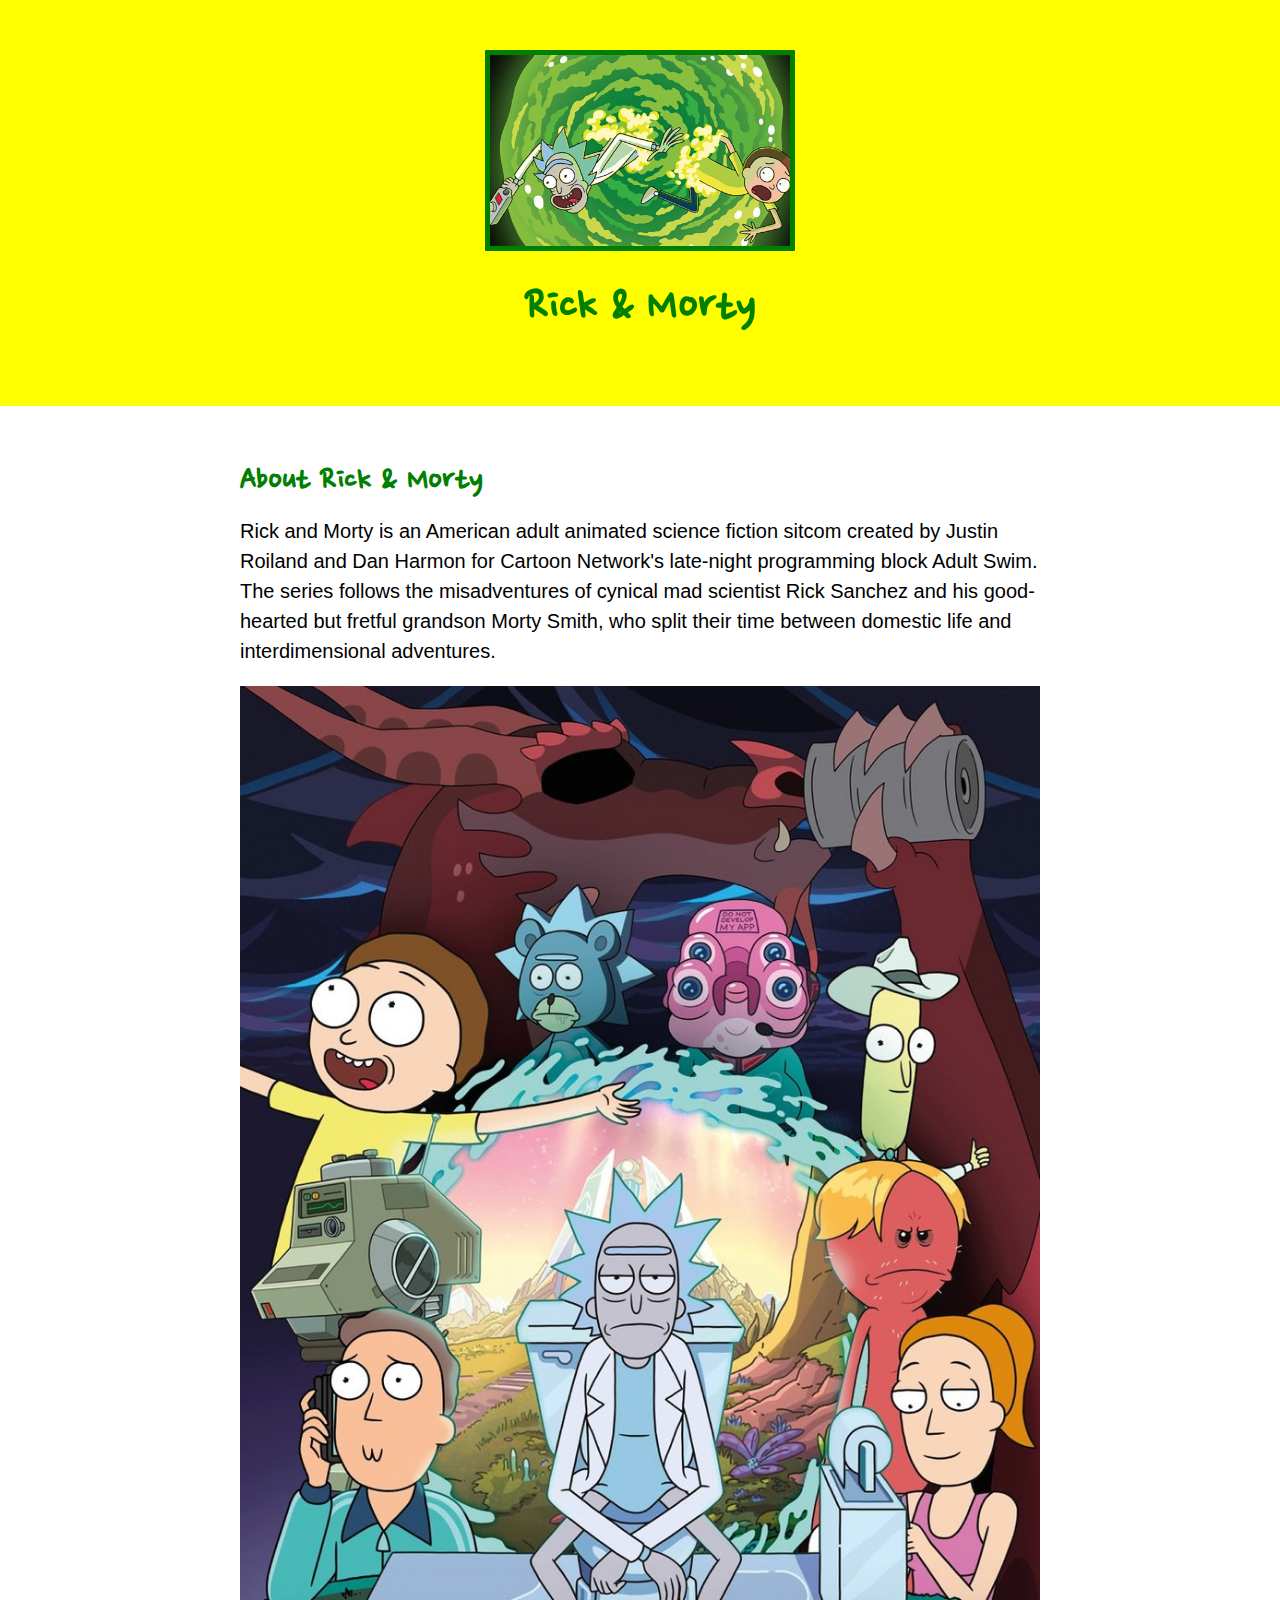
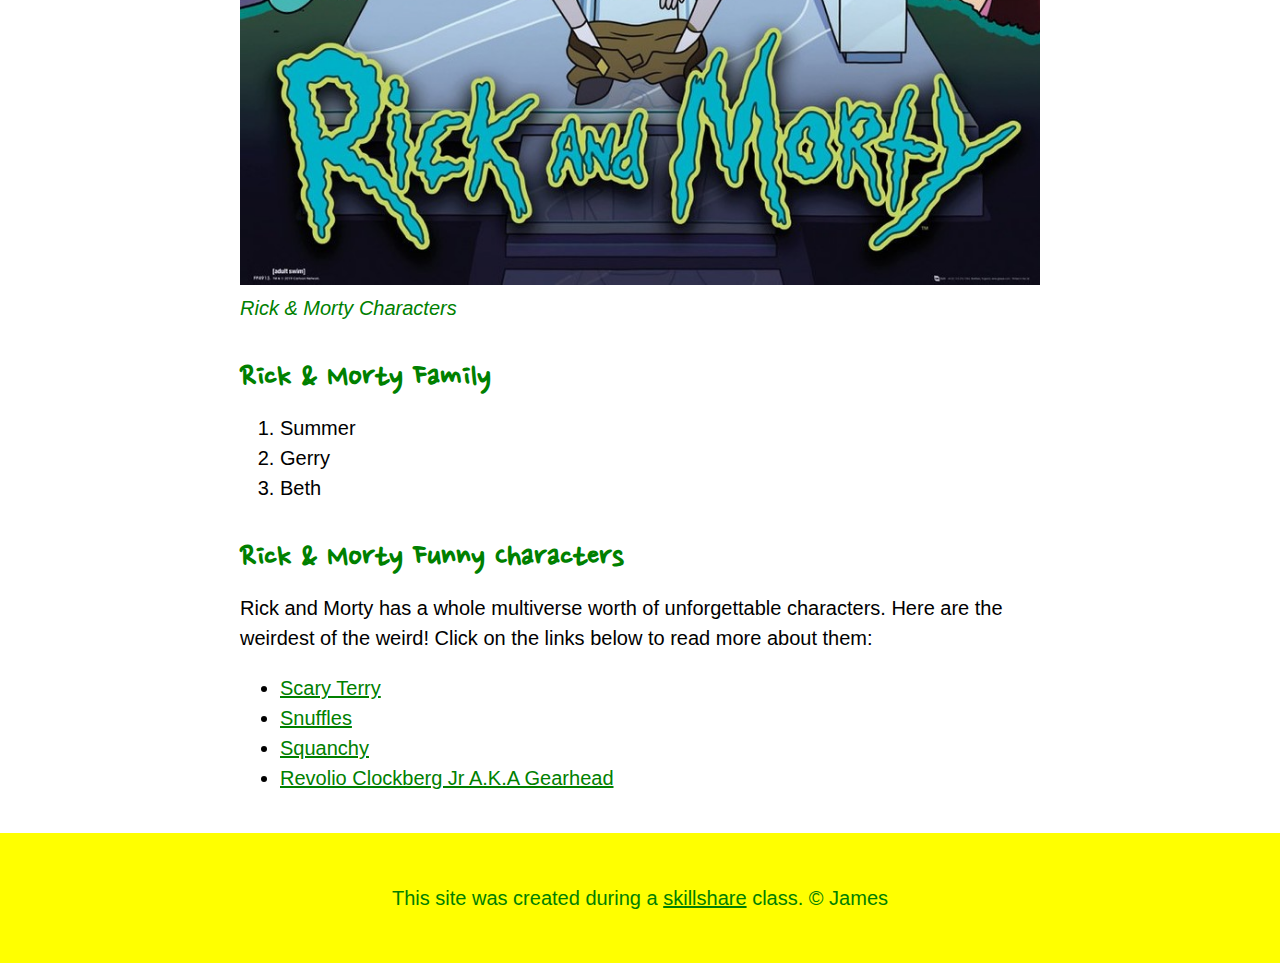
<file: index.html>
<!DOCTYPE html>
<html lang="en" dir="ltr">
  <head>
    <meta charset="utf-8">
    <title>Rick & Morty</title>
    <link rel="icon" href="img/RM.jpg">
    <link href="https://fonts.googleapis.com/css2?family=Nanum+Pen+Script&display=swap" rel="stylesheet">
    <link rel="stylesheet" type="text/css" href="CSS/RM.css">
  </head>
  <body>
    <!-- header element -->
    <header>
      <img src="img/RM.jpg" >
      <h1>Rick & Morty</h1>
    </header>

    <!-- main element -->
    <main>
      <h2> About Rick & Morty </h2>
      <p> Rick and Morty is an American adult animated science fiction sitcom
      created by Justin Roiland and Dan Harmon for Cartoon Network's late-night programming
      block Adult Swim. The series follows the misadventures of cynical mad scientist Rick
     Sanchez and his good-hearted but fretful grandson Morty Smith, who split their time between
     domestic life and interdimensional adventures.</p>
      <img src="img/RM-big.jpeg" >
      <p class="caption"> Rick & Morty Characters </p>
      <!-- Family -->
      <h2> Rick & Morty Family </h2>
      <ol>
        <li> Summer </li>
        <li> Gerry </li>
        <li> Beth </li>
      </ol>
      <!-- Funny Characters -->
      <h2> Rick & Morty Funny Characters </h2>
      <p> Rick and Morty has a whole multiverse worth of unforgettable characters.
        Here are the weirdest of the weird! Click on the links below to read more about them:</p>
        <ul>
        <li> <a target="_blank" href="https://rickandmorty.fandom.com/wiki/Scary_Terry">Scary Terry</a> </li>
        <li> <a target="_blank" href="https://rickandmorty.fandom.com/wiki/Snuffles">Snuffles</a> </li>
        <li> <a target="_blank" href="https://rickandmorty.fandom.com/wiki/Squanchy">Squanchy</a> </li>
        <li> <a target="_blank" href="https://rickandmorty.fandom.com/wiki/Revolio_Clockberg_Jr.">Revolio Clockberg Jr A.K.A Gearhead</a> </li>

        </ul>
    </main>
    <!-- Footer Element -->
    <footer>
      <p> This site was created during a <a href="https://www.skillshare.com/home">skillshare</a> class. &copy; James</p>
    </footer>
  </body>
</html>
</file>
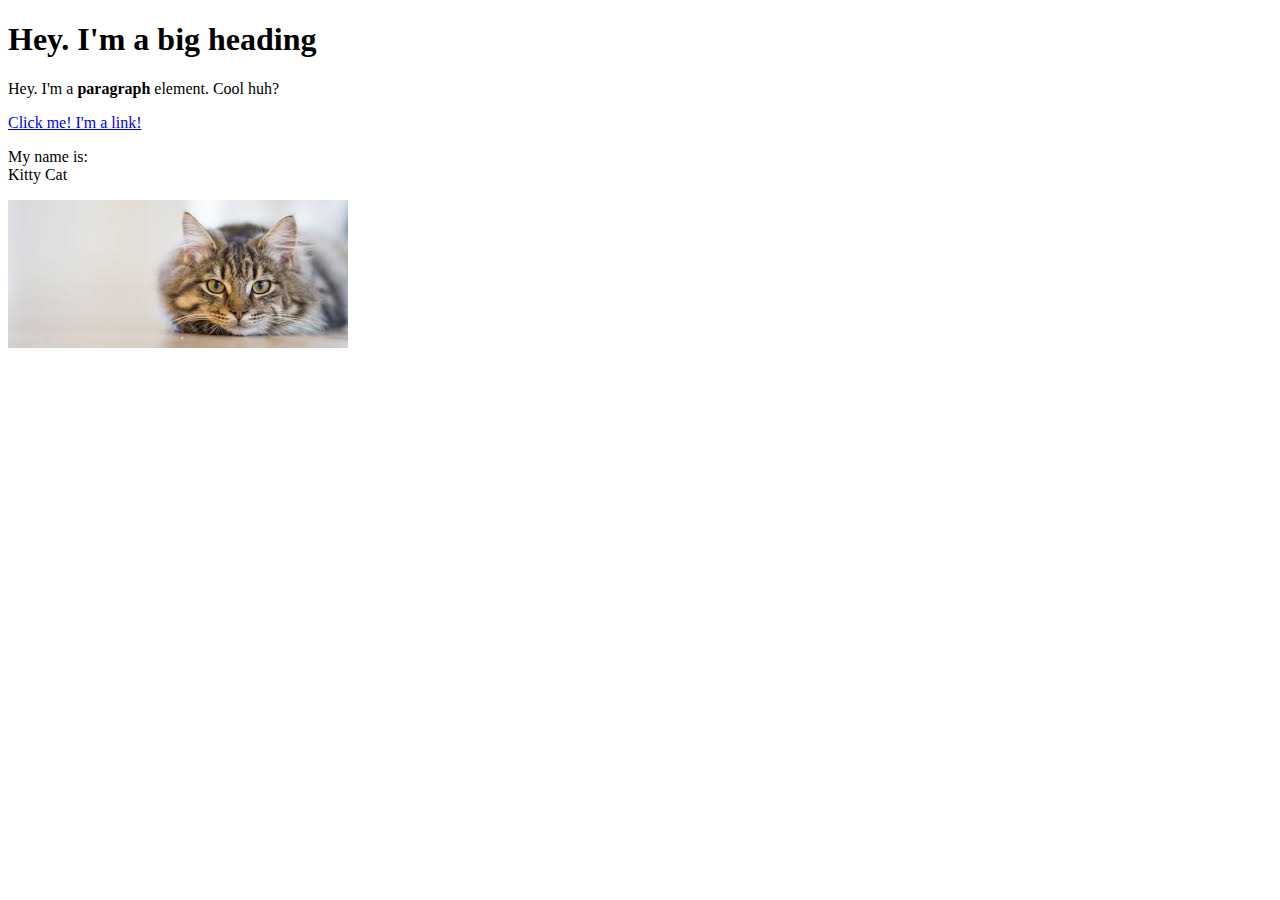
<file: test.html>
<!DOCTYPE html>
<html>
<head>
  <Title> Test Page </Title>
</head>
<body>
    <h1>Hey. I'm a big heading</h1>
    <p>Hey. I'm a <b> paragraph </b> element. Cool huh?</p>
    <a href="https://google.com" Target ="_blank" Title ="Let's go to google">Click me! I'm a link!</a>
    <p>My name is:<br>
    Kitty Cat </p>
    <img src="[data-uri]">
</body>
</html>
</file>
<file: CSS/RM.css>
body{
  margin: 0;
  font-family: helvetica, Arial, sans-serif;
  font-size: 20px;
  line-height: 30px;
}
  header{
    background-color: yellow;
    text-align: center;
    padding-top: 50px;
    padding-bottom: 50px;
  }
  h1, h2{
    font-family: 'Nanum Pen Script', cursive;
  }

  header h1 {
    color:green;
    font-size: 50px;
  }
  header img {
    border-radius: 1px;
    width: 300px;
    border: 5px solid green;
  }

  main{
    max-width: 800px;
    margin: 0 auto;
    padding:20px;
  }
  main img{
    max-width: 100%;
  }
  h2{
    font-size: 35px;
    color: Green;
    margin: 40px 0 10px;
  }
  a{
color:green;
  }
  a:hover{
    color:green;
    background-color:yellow;
  }
  footer{
    background-color: yellow;
    text-align: center;
    color:Green;
    padding: 50px;
  }
  footer p{
    margin: 0;
  }
footer a{
  color:green;
}
footer a:hover{
  opacity: .5;
  background-color: transparent;
}
p.caption{
  color:green;
  font-style: italic;
  margin-top: 0;
}
</file>
